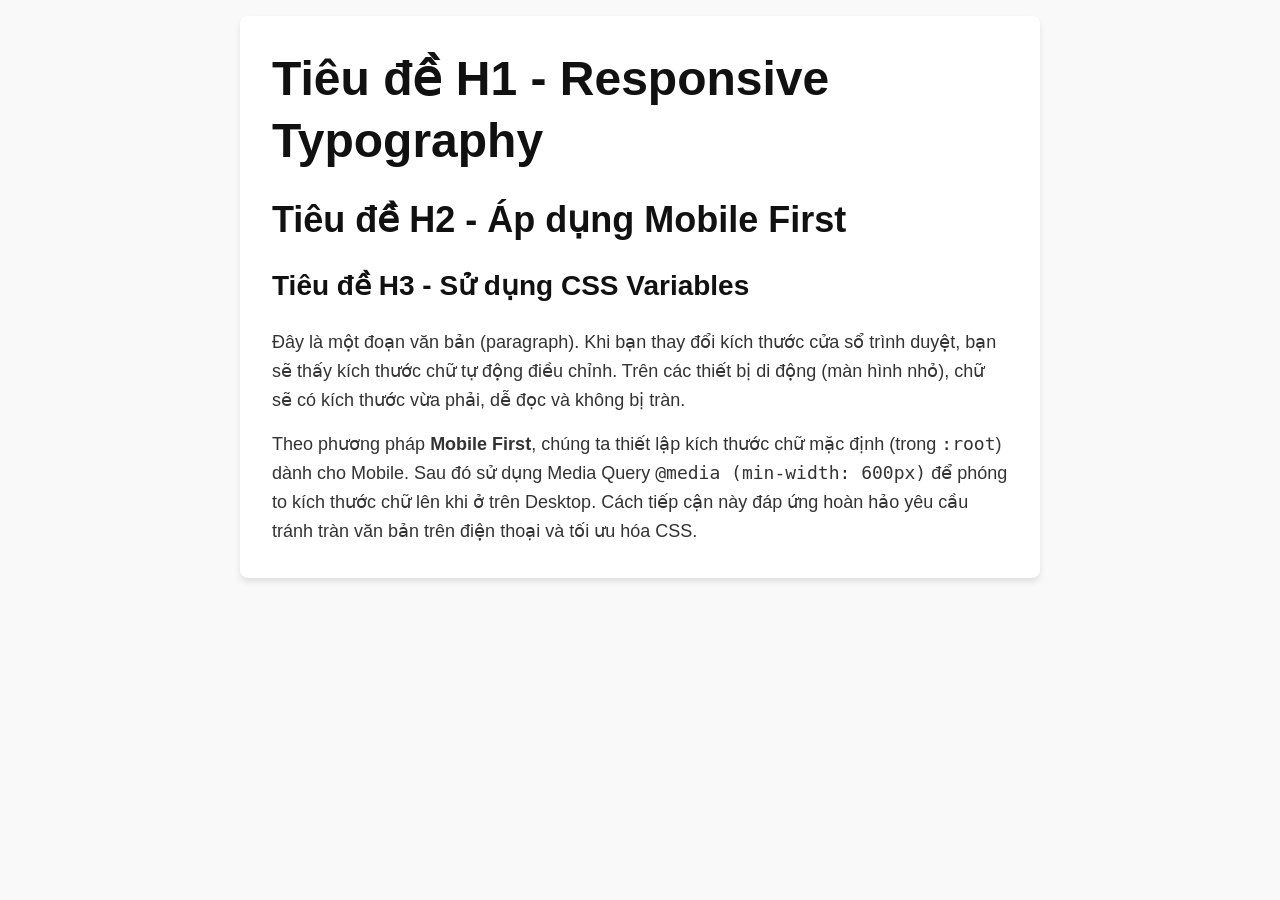
<file: bai1/index.html>
<!DOCTYPE html>
<html lang="vi">
<head>
    <meta charset="UTF-8">
    <meta name="viewport" content="width=device-width, initial-scale=1.0">
    <title>Bài 1: Responsive Typography Scale</title>
    <link rel="stylesheet" href="style.css">
</head>
<body>
    <div class="container">
        <h1>Tiêu đề H1 - Responsive Typography</h1>
        <h2>Tiêu đề H2 - Áp dụng Mobile First</h2>
        <h3>Tiêu đề H3 - Sử dụng CSS Variables</h3>
        <p>Đây là một đoạn văn bản (paragraph). Khi bạn thay đổi kích thước cửa sổ trình duyệt, bạn sẽ thấy kích thước chữ tự động điều chỉnh. Trên các thiết bị di động (màn hình nhỏ), chữ sẽ có kích thước vừa phải, dễ đọc và không bị tràn.</p>
        <p>Theo phương pháp <strong>Mobile First</strong>, chúng ta thiết lập kích thước chữ mặc định (trong <code>:root</code>) dành cho Mobile. Sau đó sử dụng Media Query <code>@media (min-width: 600px)</code> để phóng to kích thước chữ lên khi ở trên Desktop. Cách tiếp cận này đáp ứng hoàn hảo yêu cầu tránh tràn văn bản trên điện thoại và tối ưu hóa CSS.</p>
    </div>
</body>
</html>
</file>
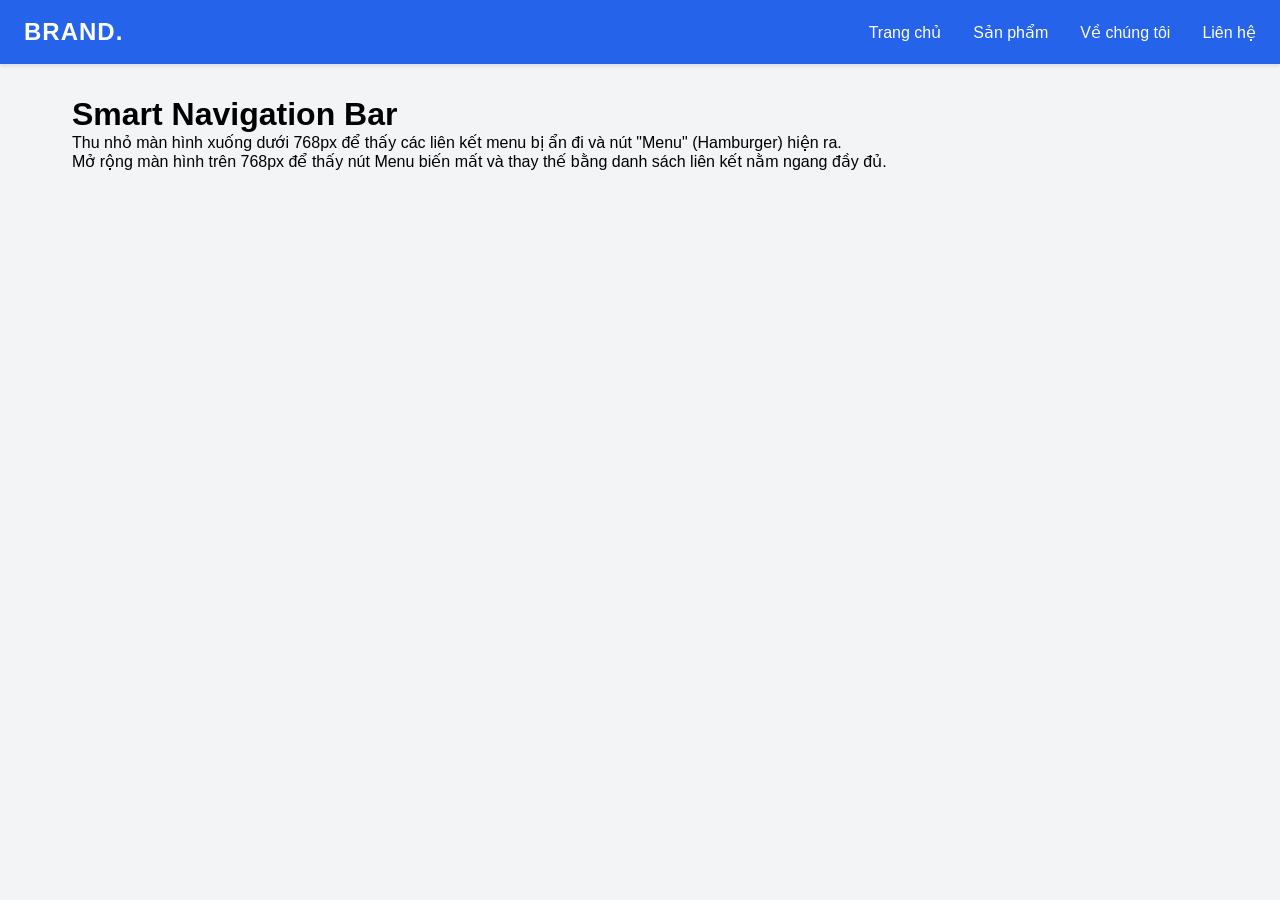
<file: bai3/index.html>
<!DOCTYPE html>
<html lang="vi">
<head>
    <meta charset="UTF-8">
    <meta name="viewport" content="width=device-width, initial-scale=1.0">
    <title>Bài 3: Smart Navigation Bar</title>
    <link rel="stylesheet" href="style.css">
</head>
<body>
    <header class="navbar">
        <div class="logo">BRAND.</div>
        
        <!-- Nút hiển thị trên mobile -->
        <button class="menu-toggle" aria-label="Mở menu">
            &#9776; Menu
        </button>
        
        <!-- Danh sách liên kết hiển thị trên desktop -->
        <nav class="nav-links">
            <a href="#">Trang chủ</a>
            <a href="#">Sản phẩm</a>
            <a href="#">Về chúng tôi</a>
            <a href="#">Liên hệ</a>
        </nav>
    </header>

    <main class="content">
        <h1>Smart Navigation Bar</h1>
        <p>Thu nhỏ màn hình xuống dưới 768px để thấy các liên kết menu bị ẩn đi và nút "Menu" (Hamburger) hiện ra.</p>
        <p>Mở rộng màn hình trên 768px để thấy nút Menu biến mất và thay thế bằng danh sách liên kết nằm ngang đầy đủ.</p>
    </main>
</body>
</html>
</file>
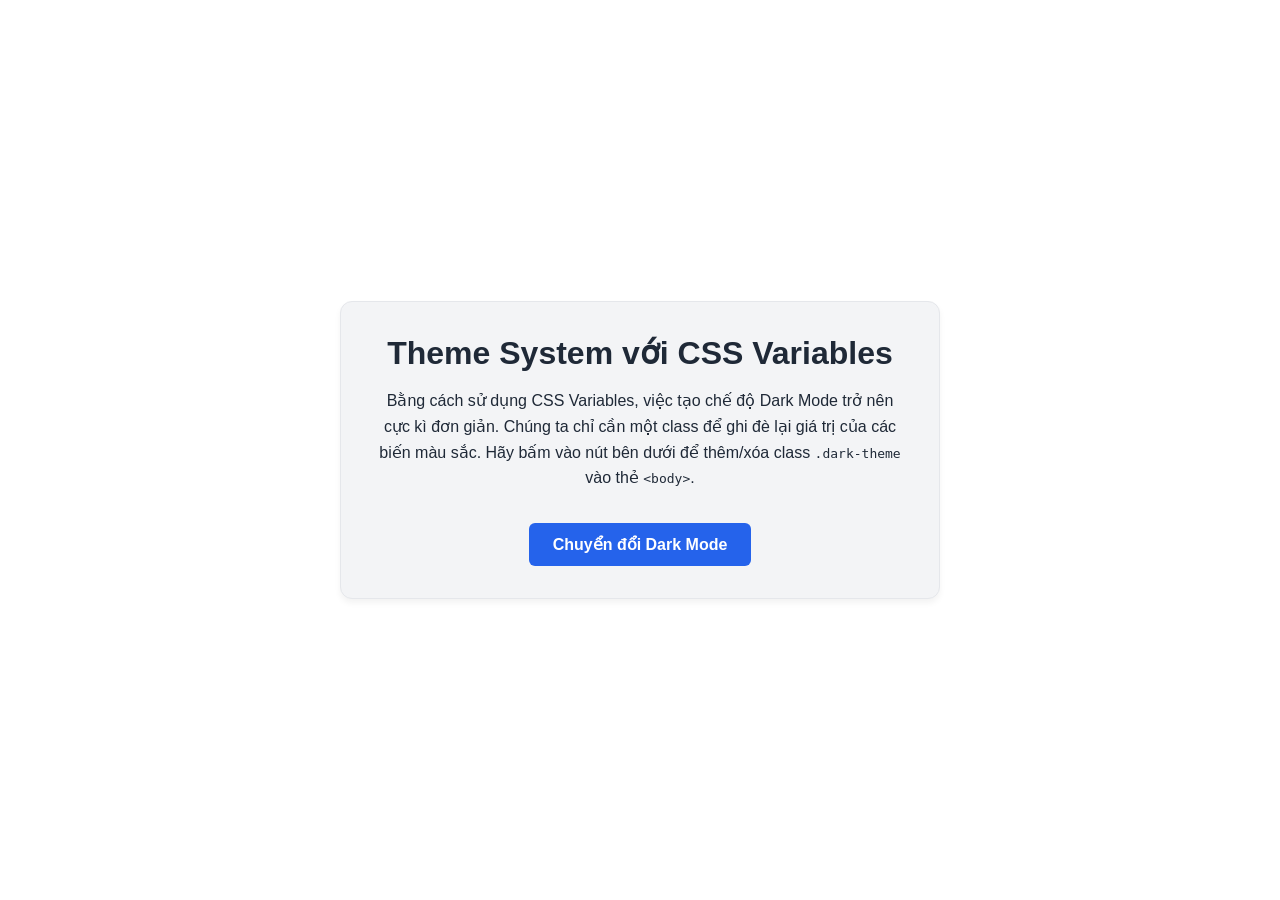
<file: bai4/index.html>
<!DOCTYPE html>
<html lang="vi">
<head>
    <meta charset="UTF-8">
    <meta name="viewport" content="width=device-width, initial-scale=1.0">
    <title>Bài 4: Dark/Light Mode Theme System</title>
    <link rel="stylesheet" href="style.css">
</head>
<!-- Bạn có thể thử nghiệm bằng cách gõ thêm class="dark-theme" vào thẻ body ở dòng dưới -->
<body>
    <div class="container">
        <h1>Theme System với CSS Variables</h1>
        <p>Bằng cách sử dụng CSS Variables, việc tạo chế độ Dark Mode trở nên cực kì đơn giản. Chúng ta chỉ cần một class để ghi đè lại giá trị của các biến màu sắc. Hãy bấm vào nút bên dưới để thêm/xóa class <code>.dark-theme</code> vào thẻ <code>&lt;body&gt;</code>.</p>
        
        <button id="toggleBtn">Chuyển đổi Dark Mode</button>
    </div>

    <!-- Script nhỏ hỗ trợ bật tắt class để bạn dễ kiểm tra tính mượt mà -->
    <script>
        const btn = document.getElementById('toggleBtn');
        btn.addEventListener('click', () => {
            // Tự động thêm/xóa class "dark-theme" ở thẻ <body>
            document.body.classList.toggle('dark-theme');
        });
    </script>
</body>
</html>
</file>
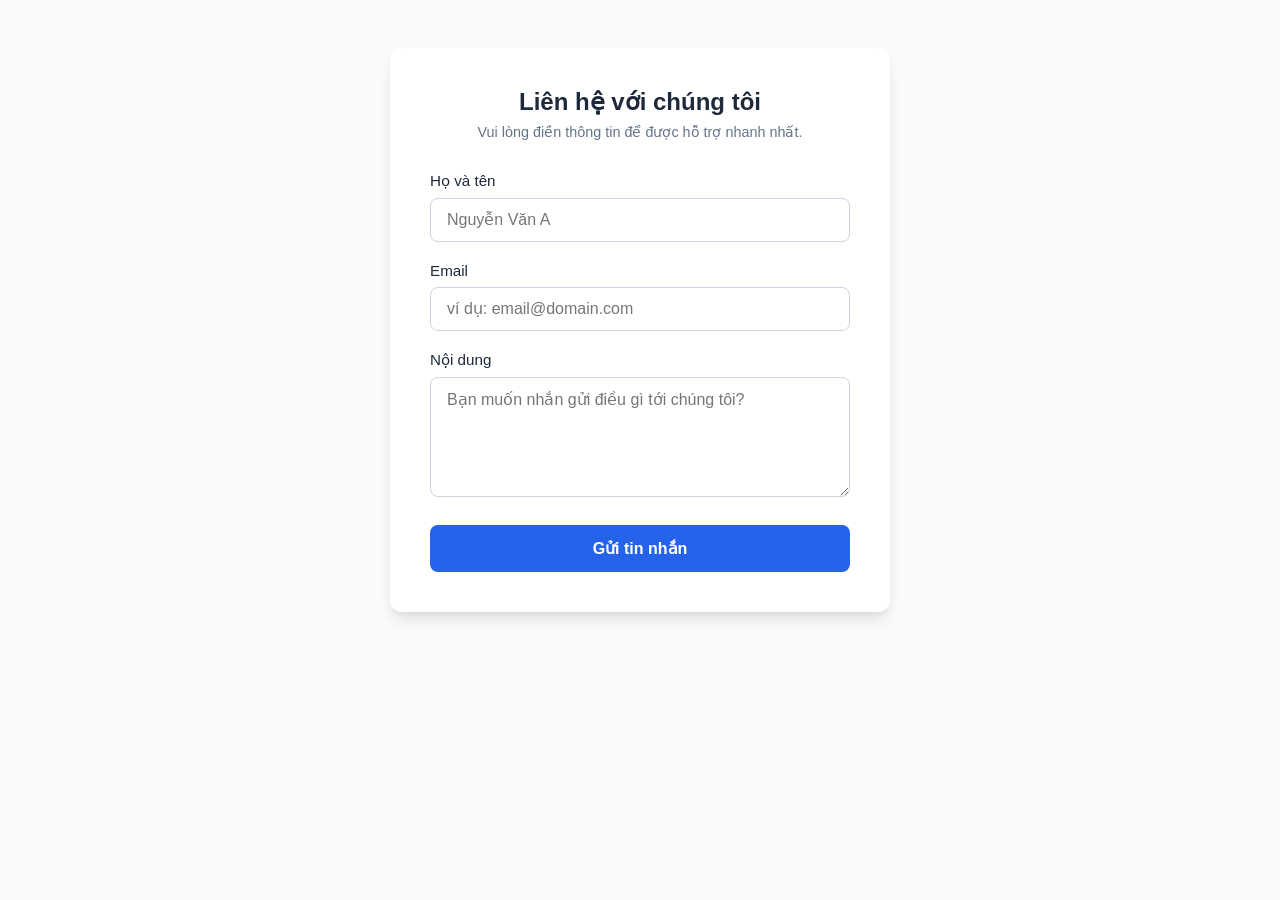
<file: bai6/index.html>
<!DOCTYPE html>
<html lang="vi">
<head>
    <meta charset="UTF-8">
    <meta name="viewport" content="width=device-width, initial-scale=1.0">
    <title>Bài 6: Mobile-First Contact Form</title>
    <link rel="stylesheet" href="style.css">
</head>
<body>
    <div class="contact-container">
        <h2 class="contact-title">Liên hệ với chúng tôi</h2>
        <p class="contact-subtitle">Vui lòng điền thông tin để được hỗ trợ nhanh nhất.</p>
        
        <form action="#" method="POST">
            <div class="form-group">
                <label for="name" class="form-label">Họ và tên</label>
                <input type="text" id="name" name="name" class="form-input" placeholder="Nguyễn Văn A" required>
            </div>
            
            <div class="form-group">
                <label for="email" class="form-label">Email</label>
                <input type="email" id="email" name="email" class="form-input" placeholder="ví dụ: email@domain.com" required>
            </div>
            
            <div class="form-group">
                <label for="message" class="form-label">Nội dung</label>
                <textarea id="message" name="message" class="form-textarea" placeholder="Bạn muốn nhắn gửi điều gì tới chúng tôi?" required></textarea>
            </div>
            
            <button type="submit" class="form-submit">Gửi tin nhắn</button>
        </form>
    </div>
</body>
</html>
</file>
<file: bai1/style.css>
:root {
  /* Thiết lập biến CSS cơ sở (Mobile First) */
  --font-size-base: 16px;
  
  /* Cỡ chữ cho thiết bị di động (màn hình nhỏ) */
  --font-size-h1: 2rem;      /* 32px */
  --font-size-h2: 1.5rem;    /* 24px */
  --font-size-h3: 1.25rem;   /* 20px */
  --font-size-p: 1rem;       /* 16px */
  
  --line-height-body: 1.6;
  --line-height-heading: 1.3;
  --spacing-base: 1rem;
}

/* 
  Theo nguyên tắc Mobile First:
  Tăng kích thước chữ khi màn hình từ 600px trở lên.
  Điều này tương đương với việc "chữ nhỏ lại khi màn hình dưới 600px".
*/
@media (min-width: 600px) {
  :root {
    /* Cỡ chữ cho Desktop/Tablet (màn hình lớn) */
    --font-size-h1: 3rem;      /* 48px */
    --font-size-h2: 2.25rem;   /* 36px */
    --font-size-h3: 1.75rem;   /* 28px */
    --font-size-p: 1.125rem;   /* 18px */
  }
}

/* Reset cơ bản */
* {
  box-sizing: border-box;
  margin: 0;
  padding: 0;
}

body {
  font-family: 'Segoe UI', Tahoma, Geneva, Verdana, sans-serif;
  font-size: var(--font-size-base);
  line-height: var(--line-height-body);
  color: #333;
  background-color: #f9f9f9;
  padding: var(--spacing-base);
}

.container {
  max-width: 800px;
  margin: 0 auto;
  background-color: #fff;
  padding: calc(var(--spacing-base) * 2);
  border-radius: 8px;
  box-shadow: 0 4px 6px rgba(0, 0, 0, 0.1);
}

/* Áp dụng biến CSS cho Typography */
h1, h2, h3 {
  line-height: var(--line-height-heading);
  color: #111;
  margin-bottom: calc(var(--spacing-base) * 1.5);
}

h1 {
  font-size: var(--font-size-h1);
}

h2 {
  font-size: var(--font-size-h2);
}

h3 {
  font-size: var(--font-size-h3);
}

p {
  font-size: var(--font-size-p);
  margin-bottom: var(--spacing-base);
}

p:last-child {
  margin-bottom: 0;
}
</file>
<file: bai3/style.css>
:root {
  /* Màu sắc chủ đạo */
  --color-primary: #2563eb;
  --color-on-primary: #ffffff;
  --color-hover: #60a5fa;

  /* Kích thước */
  --nav-height: 64px;
  --spacing-horizontal: 1.5rem;
  
  /* Trạng thái hiển thị (Mobile First) */
  --menu-links-display: none;     /* Ẩn các liên kết menu trên mobile */
  --menu-toggle-display: block;   /* Hiển thị nút Hamburger trên mobile */
}

@media (min-width: 768px) {
  :root {
    /* Trạng thái hiển thị (Desktop) */
    --menu-links-display: flex;   /* Hiển thị các liên kết dưới dạng ngang (flex) */
    --menu-toggle-display: none;  /* Ẩn nút Hamburger trên Desktop */
  }
}

/* Reset CSS */
* {
  box-sizing: border-box;
  margin: 0;
  padding: 0;
}

body {
  font-family: 'Segoe UI', Tahoma, Geneva, Verdana, sans-serif;
  background-color: #f3f4f6;
}

/* Thanh điều hướng */
.navbar {
  background-color: var(--color-primary);
  color: var(--color-on-primary);
  height: var(--nav-height);
  padding: 0 var(--spacing-horizontal);
  
  display: flex;
  justify-content: space-between; /* Đẩy Logo và Menu/Nút ra 2 bên */
  align-items: center;
  box-shadow: 0 2px 4px rgba(0, 0, 0, 0.1);
}

.logo {
  font-size: 1.5rem;
  font-weight: bold;
  letter-spacing: 1px;
}

/* Nút Hamburger Menu */
.menu-toggle {
  display: var(--menu-toggle-display);
  background: transparent;
  color: var(--color-on-primary);
  border: 1px solid rgba(255, 255, 255, 0.5);
  padding: 0.5rem 0.75rem;
  font-size: 1rem;
  border-radius: 4px;
  cursor: pointer;
  transition: background 0.3s ease;
}

.menu-toggle:hover {
  background: rgba(255, 255, 255, 0.1);
}

/* Danh sách Menu */
.nav-links {
  display: var(--menu-links-display);
  gap: 2rem; /* Khoảng cách giữa các link */
  list-style: none;
}

.nav-links a {
  color: var(--color-on-primary);
  text-decoration: none;
  font-size: 1rem;
  font-weight: 500;
  transition: color 0.3s ease;
}

.nav-links a:hover {
  color: var(--color-hover);
}

/* Phần nội dung trang mẫu */
.content {
  padding: 2rem;
  max-width: 1200px;
  margin: 0 auto;
}
</file>
<file: bai4/style.css>
:root {
  /* --- KHAI BÁO BIẾN CHO GIAO DIỆN SÁNG (LIGHT THEME - MẶC ĐỊNH) --- */
  --bg-color: #ffffff;
  --text-color: #1f2937;
  --card-bg: #f3f4f6;
  --border-color: #e5e7eb;
  --btn-bg: #2563eb;
  --btn-text: #ffffff;
}

/* --- KHI BODY CÓ CLASS .dark-theme, CÁC BIẾN SẼ ĐƯỢC GHI ĐÈ --- */
body.dark-theme {
  --bg-color: #111827;
  --text-color: #f9fafb;
  --card-bg: #1f2937;
  --border-color: #374151;
  --btn-bg: #60a5fa;
  --btn-text: #111827;
}

* {
  box-sizing: border-box;
  margin: 0;
  padding: 0;
}

/* 
  Sử dụng thuộc tính transition để tạo cảm giác chuyển đổi màu sắc mượt mà 
  cho tất cả các thuộc tính liên quan đến màu (background, color, border...)
*/
body {
  font-family: 'Segoe UI', Tahoma, Geneva, Verdana, sans-serif;
  background-color: var(--bg-color);
  color: var(--text-color);
  
  /* Tiêu chí: Giao diện chuyển đổi màu sắc mượt mà */
  transition: background-color 0.4s ease, color 0.4s ease;
  
  padding: 2rem;
  display: flex;
  justify-content: center;
  align-items: center;
  min-height: 100vh;
}

.container {
  background-color: var(--card-bg);
  border: 1px solid var(--border-color);
  padding: 2rem;
  border-radius: 12px;
  max-width: 600px;
  width: 100%;
  text-align: center;
  
  /* Chuyển mượt cho card */
  transition: background-color 0.4s ease, border-color 0.4s ease;
  box-shadow: 0 4px 6px rgba(0, 0, 0, 0.05);
}

h1 {
  margin-bottom: 1rem;
}

p {
  margin-bottom: 2rem;
  line-height: 1.6;
}

button {
  background-color: var(--btn-bg);
  color: var(--btn-text);
  border: none;
  padding: 0.75rem 1.5rem;
  font-size: 1rem;
  font-weight: 600;
  border-radius: 6px;
  cursor: pointer;
  
  /* Chuyển mượt cho button */
  transition: background-color 0.4s ease, color 0.4s ease;
}

button:hover {
  opacity: 0.9;
}
</file>
<file: bai6/style.css>
:root {
  /* Biến màu sắc */
  --primary: #2563eb;
  --primary-hover: #1d4ed8;
  --bg-color: #f8fafc;
  --surface: #ffffff;
  --text-main: #1e293b;
  --text-muted: #64748b;
  --border: #cbd5e1;
  --border-focus: #3b82f6;

  /* Biến khoảng cách & kích thước chung */
  --radius: 8px;
  --input-padding: 0.75rem 1rem;
  
  /* --- MOBILE FIRST LAYOUT --- */
  /* Ở Mobile: Không có margin, Form chiếm 100% không gian màn hình, không có bóng đổ */
  --form-max-width: 100%;
  --form-padding: 1.5rem;
  --form-margin-top: 0;
  --form-shadow: none;
  --form-border-radius: 0;
}

@media (min-width: 600px) {
  :root {
    /* --- CẬP NHẬT CHO DESKTOP --- */
    /* Ở Desktop: Giới hạn chiều rộng, có margin căn giữa, có viền và bóng đổ để trông chuyên nghiệp */
    --form-max-width: 500px;
    --form-padding: 2.5rem;
    --form-margin-top: 3rem;
    --form-shadow: 0 10px 15px -3px rgba(0, 0, 0, 0.1), 0 4px 6px -2px rgba(0, 0, 0, 0.05);
    --form-border-radius: 12px;
  }
}

/* Reset cơ bản */
* {
  box-sizing: border-box;
  margin: 0;
  padding: 0;
}

body {
  font-family: 'Segoe UI', Tahoma, Geneva, Verdana, sans-serif;
  background-color: var(--bg-color);
  color: var(--text-main);
  /* Dùng flex để dễ dàng căn giữa container trên Desktop */
  display: flex;
  justify-content: center;
  align-items: flex-start;
  min-height: 100vh;
}

/* Container chứa Form */
.contact-container {
  background-color: var(--surface);
  width: 100%;
  max-width: var(--form-max-width);
  padding: var(--form-padding);
  margin-top: var(--form-margin-top);
  border-radius: var(--form-border-radius);
  box-shadow: var(--form-shadow);
  
  /* Hiệu ứng mượt mà khi cửa sổ kéo qua lại mốc 600px */
  transition: all 0.3s ease;
}

.contact-title {
  font-size: 1.5rem;
  margin-bottom: 0.5rem;
  color: var(--text-main);
  text-align: center;
}

.contact-subtitle {
  font-size: 0.9rem;
  color: var(--text-muted);
  text-align: center;
  margin-bottom: 2rem;
}

/* Các trường nhập liệu */
.form-group {
  margin-bottom: 1.25rem;
  display: flex;
  flex-direction: column; /* Đảm bảo label và input nằm trên/dưới nhau */
}

.form-label {
  margin-bottom: 0.5rem;
  font-weight: 500;
  font-size: 0.95rem;
}

.form-input, .form-textarea {
  width: 100%; /* Quan trọng: luôn chiếm 100% chiều rộng của container */
  padding: var(--input-padding);
  border: 1px solid var(--border);
  border-radius: var(--radius);
  font-family: inherit;
  font-size: 1rem;
  background-color: #fff;
  transition: border-color 0.2s, box-shadow 0.2s;
}

.form-input:focus, .form-textarea:focus {
  outline: none;
  border-color: var(--border-focus);
  box-shadow: 0 0 0 3px rgba(59, 130, 246, 0.15); /* Hiệu ứng focus chuyên nghiệp */
}

.form-textarea {
  resize: vertical;
  min-height: 120px;
}

/* Nút Submit */
.form-submit {
  width: 100%; /* Trên mobile hay desktop đều đẹp */
  padding: 0.875rem;
  background-color: var(--primary);
  color: white;
  border: none;
  border-radius: var(--radius);
  font-size: 1rem;
  font-weight: 600;
  cursor: pointer;
  transition: background-color 0.2s;
  margin-top: 0.5rem;
}

.form-submit:hover {
  background-color: var(--primary-hover);
}
</file>
